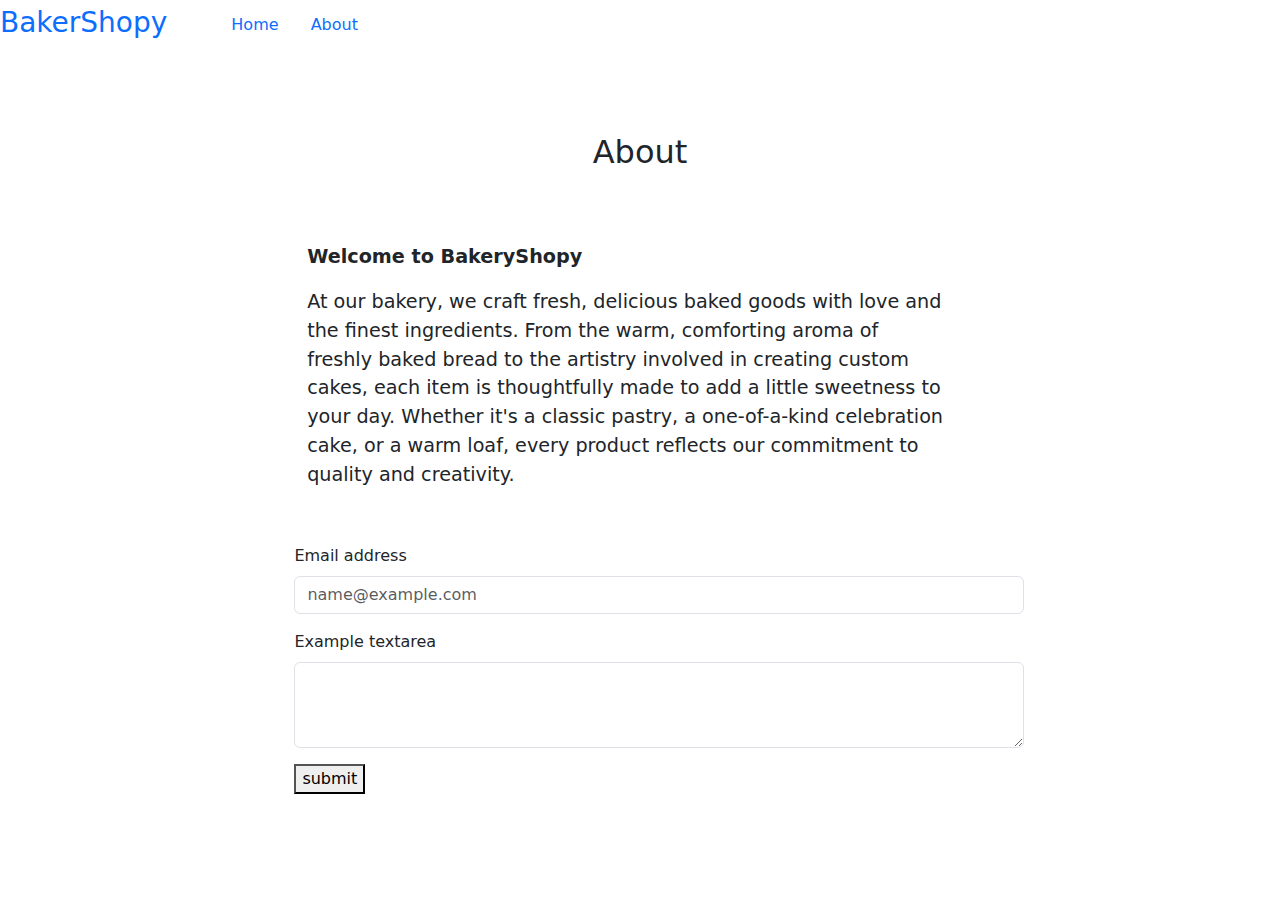
<file: about.html>
<!DOCTYPE html>
<html lang="en">

<head>
    <meta charset="UTF-8">
    <meta name="viewport" content="width=device-width, initial-scale=1.0">
    <title>About</title>
    <link href="https://cdn.jsdelivr.net/npm/bootstrap@5.3.3/dist/css/bootstrap.min.css" rel="stylesheet"
        integrity="sha384-QWTKZyjpPEjISv5WaRU9OFeRpok6YctnYmDr5pNlyT2bRjXh0JMhjY6hW+ALEwIH" crossorigin="anonymous">
    <link rel="stylesheet" href="assign.css">
</head>

<body>
    <div class="nav">
        <a href="index.html" style="text-decoration:none;">
            <h3>BakerShopy</h3>
        </a>
        <div class="aboutus">
            <a href="index.html" style="text-decoration:none;">
                <p>Home</p>
            </a>
            <a href="about.html" style="text-decoration:none;">
                <p style="padding-left: 1rem;">About</p>
            </a>
        </div>
    </div>
    <h2 class="d-flex justify-content-center" style="padding-top: 5rem;">About</h2>
    <div class="contant">
        <p><b>Welcome to BakeryShopy</b></p>
        <p>At our bakery, we craft fresh, delicious baked goods with love and the finest ingredients. From the warm,
            comforting aroma of freshly baked bread to the artistry involved in creating custom cakes, each item is
            thoughtfully made to add a little sweetness to your day. Whether it's a classic pastry, a one-of-a-kind
            celebration cake, or a warm loaf, every product reflects our commitment to quality and creativity.</p>
    </div>
    <div class="contact">
        <div class="mb-3">
            <label for="exampleFormControlInput1" class="form-label">Email address</label>
            <input type="email" class="form-control" id="exampleFormControlInput1" placeholder="name@example.com">
        </div>
        <div class="mb-3">
            <label for="exampleFormControlTextarea1" class="form-label">Example textarea</label>
            <textarea class="form-control" id="exampleFormControlTextarea1" rows="3"></textarea>
        </div>
        <button>submit</button>
    </div>
</body>

</html>
</file>
<file: assign.css>
.img1 {
    background-image: url("https://media.istockphoto.com/id/942452228/photo/adding-raspberries-to-tasteful-blackberry-pie.jpg?s=612x612&w=0&k=20&c=WXzQf6E_txI_NBfW37MnS_f4R_9L7bB7fCr5R5Pr2UU=");
    width: 100%;
    height: 30rem;
    background-repeat: no-repeat;
    background-size: cover;
}

.content {
    width: 70%;
    position: relative;
    left: 15%;
    top: 30%;
    color: aliceblue;
}

.about-item {
    position: relative;
    left: 12%;
    padding-top: 4%;
    display: inline-block;
}

.images1 {
    display: inline-flex;
}

.item-img {
    width: 30%;
    height: 21rem;
    position: relative;
    left: 28%;
    display: grid;
    margin: 1%;
    border-radius: 3%;
}

.cardg{
    width: 91%;
    display: flex;
    padding-top: 5%;
    justify-self: center;
    column-gap: 5%;
    padding-bottom: 5%;
}

.card-body{
    border: 0.1px solid darkgray;
}

.footer{
    background-image: url("https://img.pikbest.com/ai/illus_our/20230413/8804e3765e014fe8e637a1a5d0f6cb77.jpg!w700wp");
    background-size: cover;
    width: 100%;
    background-blend-mode: color-burn;
    background-repeat: no-repeat;
    height: 40rem;
}

.a{
    display: inline-flex;
    justify-content: center;
    padding-left: 1rem;
    position: relative;
    left: 40rem;
}

.about-shop{
    color: aliceblue;
    padding-left: 30%;
}

.c1,.c2,.c3{
    padding-right: 8%;
    padding-top: 8%;
}

.aboutus{
    display: grid;
    grid-template-columns: repeat(3, 1fr);
    justify-content: space-between;
    padding-left: 5%;
    padding-top: 0.5%;
}

.contant{
    width: 50%;
    position: relative;
    left: 24%;
    top: 4rem;
    font-size: larger;
}

.nav{
    padding-top: 0.50%;
}

.contact{
    padding-top: 8%;
    width: 80%;
    padding-left: 23%;
}
</file>
